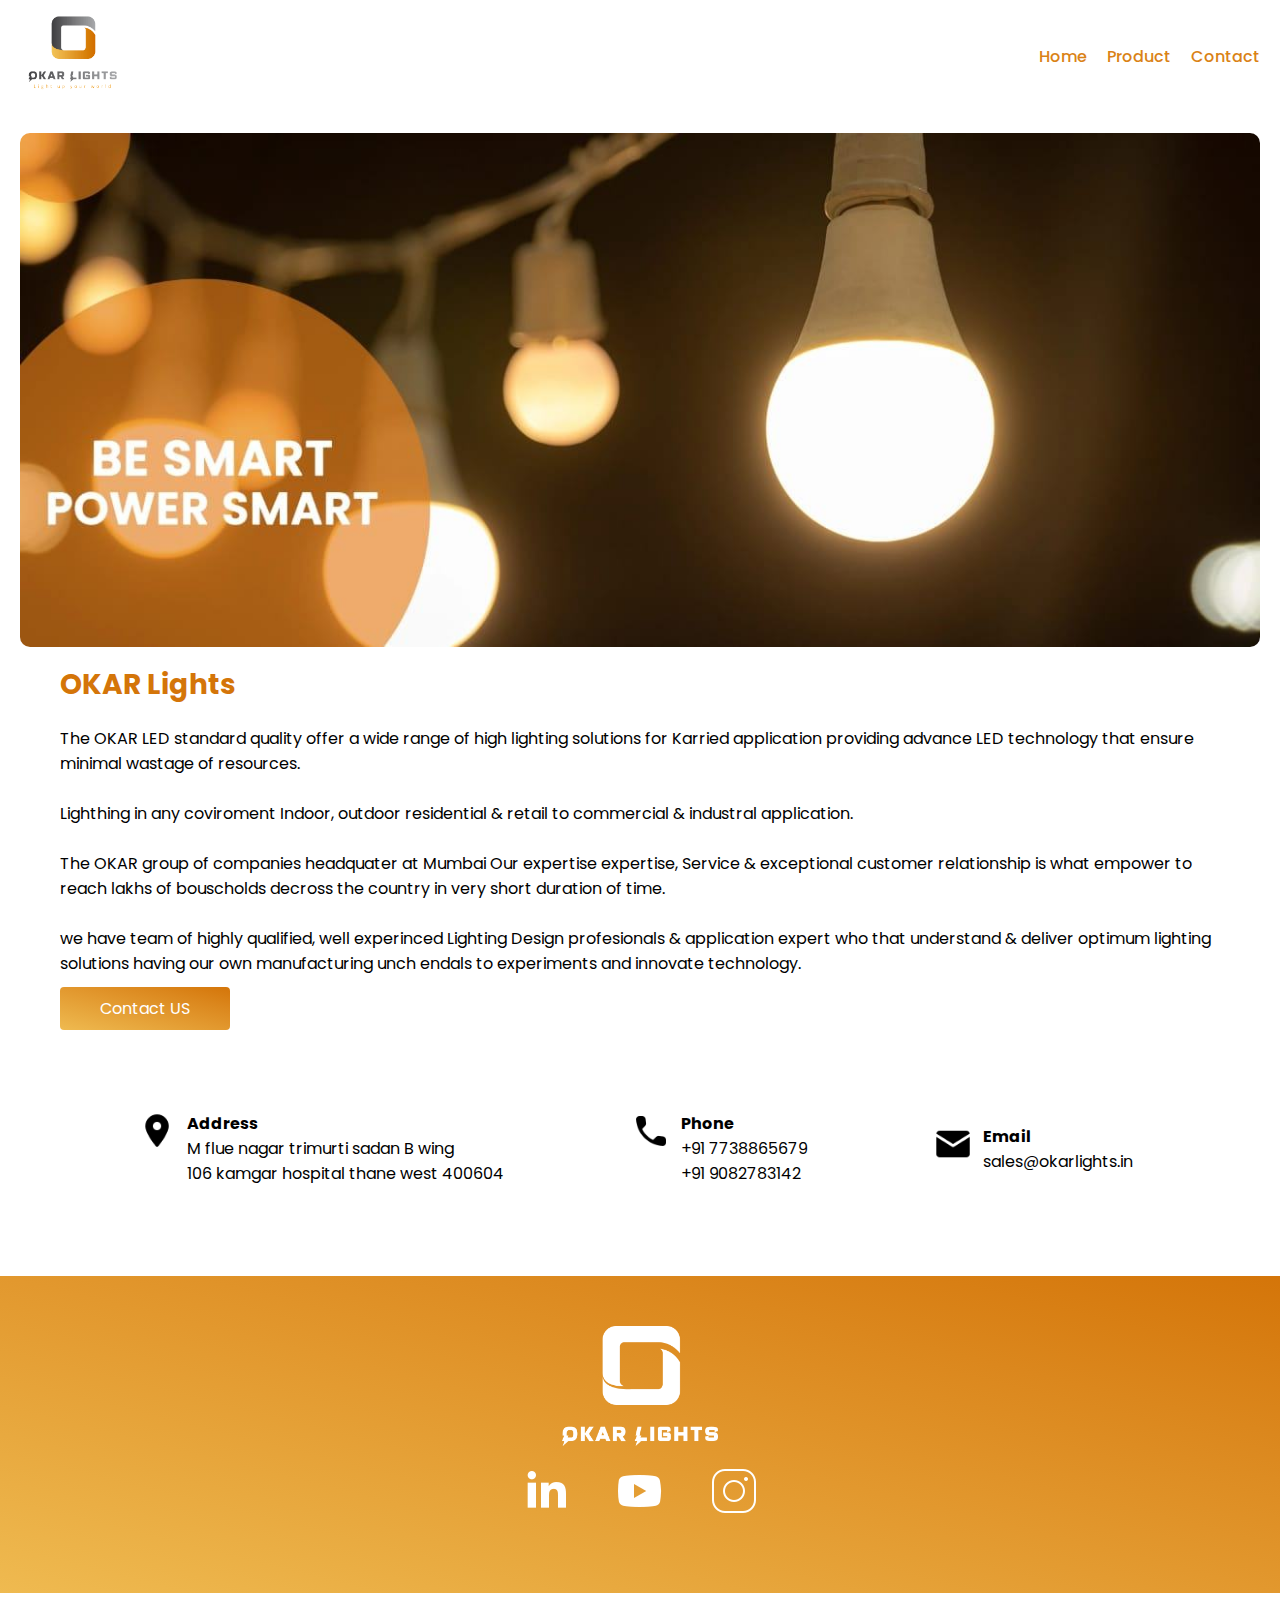
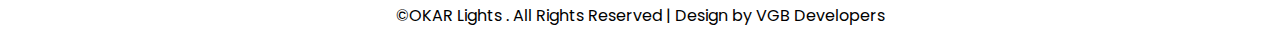
<file: contact.html>
<!DOCTYPE html>
<html lang="en">
  <head>
 <meta charset="UTF-8">
  <meta http-equiv="X-UA-Compatible" content="IE=edge">
  <meta name="viewport" content="width=device-width, initial-scale=1.0">
  <title>OKAR Lights - Contact Us</title>
  <meta property="og:title" content="Light websites - 121+ Best Lights provide website 2023 | okarlights">
  <meta property="og:url" content="http://okarlights.in/">
  <meta property="og:type" content="website">
  <meta property="og:site_name" content="okarlights">
  <meta name="keywords" content="okarlight,okarlights,okarlightsin,okarlightscom">
  <meta property="og:description" content="Shop modern lighting, fans, furniture, and home decor at okarlights.in Lowest prices guaranteed, exclusive offers, and free shipping on most orders!">
  <meta property="og:title" content="Modern Lighting, Ceiling Fans, Furniture &amp; Home Decor | Okarlights.in">
  <meta property="og:type" content="website">
  <meta name="description" content="Lighting isn't just practical, it boosts the style of your space too. From bedside lamps to outdoor lights and LED strips, we have a wide selection.">
    <link rel="stylesheet" href="./style.css" />
  </head>

  <body>
    <!-- Navbar -->

    <div class="navbar">
      <div class="nav-logo">
        <a href="index.html"><img src="./assets/logo.png" alt="Logo" /></a>
      </div>
      <div class="nav-item">
        <ul>
          <li><a href="./index.html">Home</a></li>
          <li><a href="./product.html">Product</a></li>
          <li><a href="./contact.html">Contact</a></li>
        </ul>
      </div>
    </div>

    <!----Contact Section------>

    <div class="container">
      <div class="contact-section">
        <div class="row">
          <div class="contact-image">
            <img src="./assets/images/video-poster.jpg" alt="OKAR Light" />
          </div>
          <div class="contact-content">
            <h2>OKAR Lights</h2>
            <p>
              The OKAR LED standard quality offer a wide range of high lighting
              solutions for Karried application providing advance LED technology
              that ensure minimal wastage of resources.<br /><br />

              Lighthing in any coviroment Indoor, outdoor residential & retail
              to commercial & industral application.<br /><br />

              The OKAR group of companies headquater at Mumbai Our expertise
              expertise, Service & exceptional customer relationship is what
              empower to reach lakhs of bouscholds decross the country in very
              short duration of time. <br /><br />
              we have team of highly qualified, well experinced Lighting Design
              profesionals & application expert who that understand & deliver
              optimum lighting solutions having our own manufacturing unch
              endals to experiments and innovate technology.
            </p>
            <a href="#">Contact US</a>
          </div>
        </div>
      </div>
    </div>

    <!-- Contact Options -->
    <div class="container">
      <div class="contact-options">
        <ul class="contact-list">
          <li class="contact-list-item">
            <img src="./assets/images/location.png" alt="Location Icon" />
            <div class="contact-list-item-content">
              <h4>Address</h4>
              <p>
                M flue nagar trimurti sadan B wing <br />106 kamgar hospital
                thane west 400604
              </p>
            </div>
          </li>
          <li class="contact-list-item">
            <img src="./assets/images/phone.png" alt="Phone Icon" />
            <div class="contact-list-item-content">
              <h4>Phone</h4>
              <p>+91 7738865679</p>
              <p>+91 9082783142</p>
            </div>
          </li>
          <li class="contact-list-item">
            <img src="./assets/images/email.png" alt="Email Icon" />
            <div class="contact-list-item-content">
              <h4>Email</h4>
              <p>sales@okarlights.in</p>
            </div>
          </li>
        </ul>
      </div>
    </div>

    <!-- Footer -->

    <div class="container">
      <div class="footer">
        <img class="foot-logo" src="./assets/footerlogo.png" alt="OKAR LIGHT" />

        <div class="social-links">
          <a href="#"><img src="./assets/linkdin.png" alt="Linkdin" /> </a>
          <a href="#">
            <img src="./assets/youtube.png" alt="" />
          </a>
          <a href="#">
            <img src="./assets/instagram.png" alt="Instagram" />
          </a>
        </div>
      </div>
    </div>
    <footer>
      ©OKAR Lights . All Rights Reserved | Design by VGB Developers
    </footer>
    <script src="https://code.jquery.com/jquery-3.1.0.min.js"></script>

    <script src="main.js"></script>
  </body>
</html>
</file>
<file: style.css>
@import url("https://fonts.googleapis.com/css2?family=Poppins:ital,wght@0,100;0,200;0,300;0,400;0,500;0,600;0,700;0,800;0,900;1,300;1,500;1,600;1,800&display=swap");

* {
  margin: 0;
  padding: 0;
  box-sizing: border-box;
}

body {
  font-family: "Poppins", sans-serif;
}

.row {
  display: flex;
  justify-content: space-around;
  align-items: center;
  padding: 20px 20px;
}

.navbar {
  position: relative;
  display: flex;
  flex-wrap: wrap;
  align-items: center;
  justify-content: space-between;
  padding: 0.5rem 20px !important;
}

.navbar .nav-logo img {
  height: 90px;
}

.navbar .nav-item ul {
  display: flex;
  list-style: none;
}

.navbar .nav-item ul li a {
  text-decoration: none;
  color: #da8216;
  padding-left: 20px;
  font-weight: 500;
}

.home-container .carousel-item img {
  width: 100%;
}

.title h2 {
  font-size: 34px;
  text-align: center;
  padding: 15px 0;
  color: #565554;
}

.light-section {
  background-image: linear-gradient(
    to right top,
    #efba50,
    #e8a93f,
    #e2982e,
    #db871d,
    #d47509
  );
}

.light-section .rows{
  display: flex;
  justify-content: space-between;
  align-items: center;
  padding: 20px 20px;
}

.light-section .rows .card-item .card-image img {
  object-fit: contain;
  height: 300px;
  width: 100%;
  padding: 10px;
}

.card-item .card-content h4 {
  color: #ffffff;
  text-align: center;
  padding: 10px 0;
  font-size: 22px;
}

.ads{
    display: flex;
    justify-content: space-around;
    align-items: center;
    padding: 20px 20px;
    height: 100%;
    width: 100%;
  }
.ads .ad-image img {
  width: 100%;
  padding: 0 20px;
}

.about-section {
  background-image: url(./assets/about-image.png);
  max-height:100vh;
  background-repeat: no-repeat;
  background-size: cover;
  width: 100%;
  position: relative;
  background-position: center;
}

.about-content-box {
  width: 550px;
  padding: 60px 50px;
  margin-left: 140PX;
  background-image: linear-gradient(
    to right top,
    #efba50,
    #e8a93f,
    #e2982e,
    #db871d,
    #d47509
  );
}

.about-content-box {
  color: #ffffff;
}
.about-content-box h1 {
  font-size: 54px;
  line-height: 48px;
  text-align: center;
}
.about-content-box h4 {
  font-size: 22px;
  font-weight: 400;
  text-align: center;
}

.about-content-box p {
  padding: 50px 0;
  text-align: center;
}

.video-section video {
  width: 100%;
  padding: 50px 0;
}

.footer {
  width: 100%;
  padding: 50px 50px;
  height: 100%;
  display: grid;
  place-items: center;
  background-image: linear-gradient(
    to right top,
    #efba50,
    #e8a93f,
    #e2982e,
    #db871d,
    #d47509
  );
}

.footer .foot-logo {
  height: 120px;
}

.social-links a {
  text-decoration: none;
}

.social-links img {
  margin: 20px 20px;
  height: 50px;
}

footer {
  text-align: center;
  padding: 10px 0;
}

/* Contact US */

.contact-section .row {
  justify-content: space-between;
  flex-direction: column;
}
.contact-image img {
  width: 100%;
  object-fit: contain;
  height: 100%;
  border-radius: 10px;
}

.contact-content {
  padding: 10px 40px;
}

.contact-content h2 {
  color: #d47509;
  font-size: 28px;
}
.contact-content p {
  padding: 20px 0;
}

.contact-content a {
  padding: 10px 40px;
  text-decoration: none;
  color: #ffffff;
  border-radius: 4px;
  background-image: linear-gradient(
    to right top,
    #efba50,
    #e8a93f,
    #e2982e,
    #db871d,
    #d47509
  );
}

.contact-options {
  padding: 50px 0;
  margin-bottom: 30px;
}

.contact-list {
  display: flex;
  justify-content: space-evenly;
  align-items: center;
  padding: 10px 20px;
}

.contact-list-item {
  display: flex;
}

.contact-list-item-content {
  padding: 0 10px;
}

.contact-list-item img {
  height: 40px;
}

/* Products Page */

.container-fluid {
  padding: 0 !important;
}

.carousel {
  height: 100%;
}

.carousel-cell {
  margin-right: 40px;
  height: 450px;
  display: flex;
  justify-content: center;
  align-items: center;
}

.carousel-cell img {
  display: block;
  width: 450px;
  object-fit: cover;
  opacity: 0.25;
  transform: scale(0.3);
  filter: blur(5px);
  transition: opacity 0.25s, transform 0.25s, filter 0.25s;
}

.carousel-cell.is-selected img {
  opacity: 1;
  transform: scale(1);
  filter: none;
}



/* Media Quries */

@media screen and (min-width: 1750px) {
}

@media screen and (max-width: 1199px) {
}

@media screen and (max-width: 991px) {
}

@media screen and (max-width: 767px) {
  .navbar {
    justify-content: center !important;
  }
  .home-container .carousel-item img {
    object-fit: fill;
    width: 100%;
    height: 420px;
  }
  .rows{
    padding: 10px;
    flex-wrap: wrap;

  }
  .about-content-box {
    margin-left: 0;
    padding: 30px;
    width: 100%;
  }
  .about-content-box h4 {
    margin-top: 20px;
  }
  .footer {
    width: 100%;
    padding: 50px 20px;
  }
  .contact-image img {
    width: 100%;
  }
  .contact-content a {
    margin-top: 10px;
  }
  .contact-list {
    display: grid;
    grid-template-columns: 1fr;
  }
  .contact-list-item {
    padding: 10px 0;
}
  .ads {
    flex-wrap: wrap;
  }
  
  .light-section .rows {
    justify-content: center;
  }
  .ads .ad-image img {
    width: 100%;
    padding: 10px 10px;
}
.about-content-box {
  height: 100%;
}
}

@media (max-width: 420px) {
}

@media (max-width: 280px) {
}
</file>
